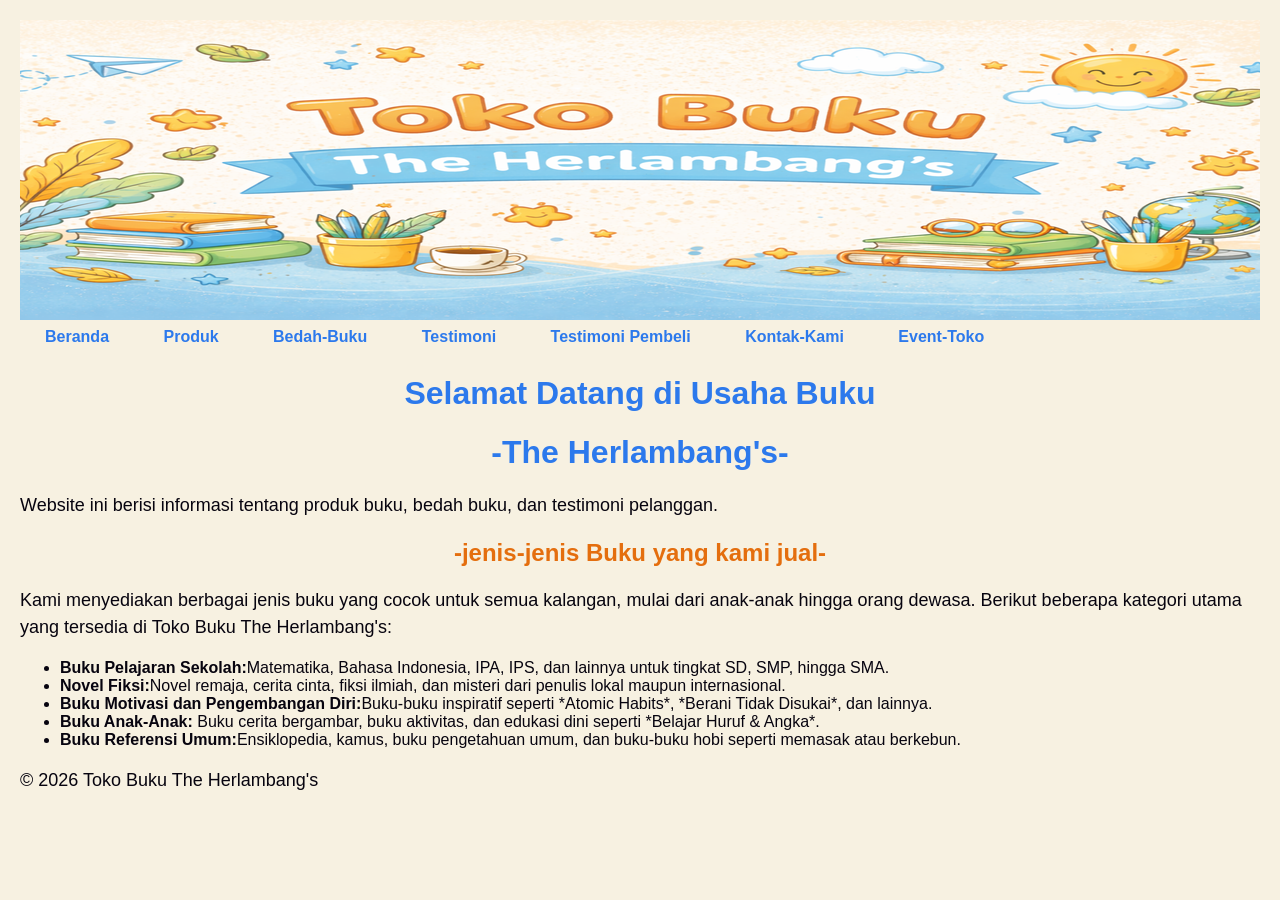
<file: index.html>
<!DOCTYPE html>
<html lang="id">
<head>
<meta charset="UTF-8">

<meta name="viewport" content="width=device-width, initial-
scale=1.0">

<title>Profil Usaha Buku</title>
<link rel="stylesheet" href="style.css" />
</head>
<body>
<header class="banner">
  <img src="banner_1312x300.png" alt="Toko Buku The Herlambang's">
</header>
<nav class="simple-nav">
  <a href="index.html">Beranda</a>
  <a href="produk.html">Produk</a>
  <a href="bedah-buku.html">Bedah-Buku</a>
  <a href="testimoni.html">Testimoni</a>
  <a href="tampil-testimoni.html">Testimoni Pembeli</a>
  <a href="kontak.html">Kontak-Kami</a>
  <a href="event.html">Event-Toko</a>
</nav>
<h1>Selamat Datang di Usaha Buku</h1>
<h1>-The Herlambang's-</h1>
<p>Website ini berisi informasi tentang produk buku, bedah
buku, dan testimoni pelanggan.</p>
<h2>-jenis-jenis Buku yang kami jual-</h2>
<p>Kami menyediakan berbagai jenis buku yang cocok untuk semua kalangan, mulai dari anak-anak hingga orang dewasa. Berikut beberapa kategori utama yang tersedia di Toko Buku The Herlambang's:</p>
<ul>
<li><strong>Buku Pelajaran Sekolah:</strong>Matematika, Bahasa Indonesia, IPA, IPS, dan lainnya untuk tingkat SD, SMP, hingga SMA.</li>
<li><strong>Novel Fiksi:</strong>Novel remaja, cerita cinta, fiksi ilmiah, dan misteri dari penulis lokal maupun internasional.
</li>
<li><strong>Buku Motivasi dan Pengembangan Diri:</strong>Buku-buku inspiratif seperti *Atomic Habits*, *Berani Tidak Disukai*, dan lainnya.</li>
<li><strong>Buku Anak-Anak:</strong> Buku cerita bergambar, buku aktivitas, dan edukasi dini seperti *Belajar Huruf & Angka*.</li>
<li><strong>Buku Referensi Umum:</strong>Ensiklopedia, kamus, buku pengetahuan umum, dan buku-buku hobi seperti memasak atau berkebun.</li>
</ul>
<footer>
  <p>&copy; 2026 Toko Buku The Herlambang's</p>
</footer>
</body>
</html>
</file>
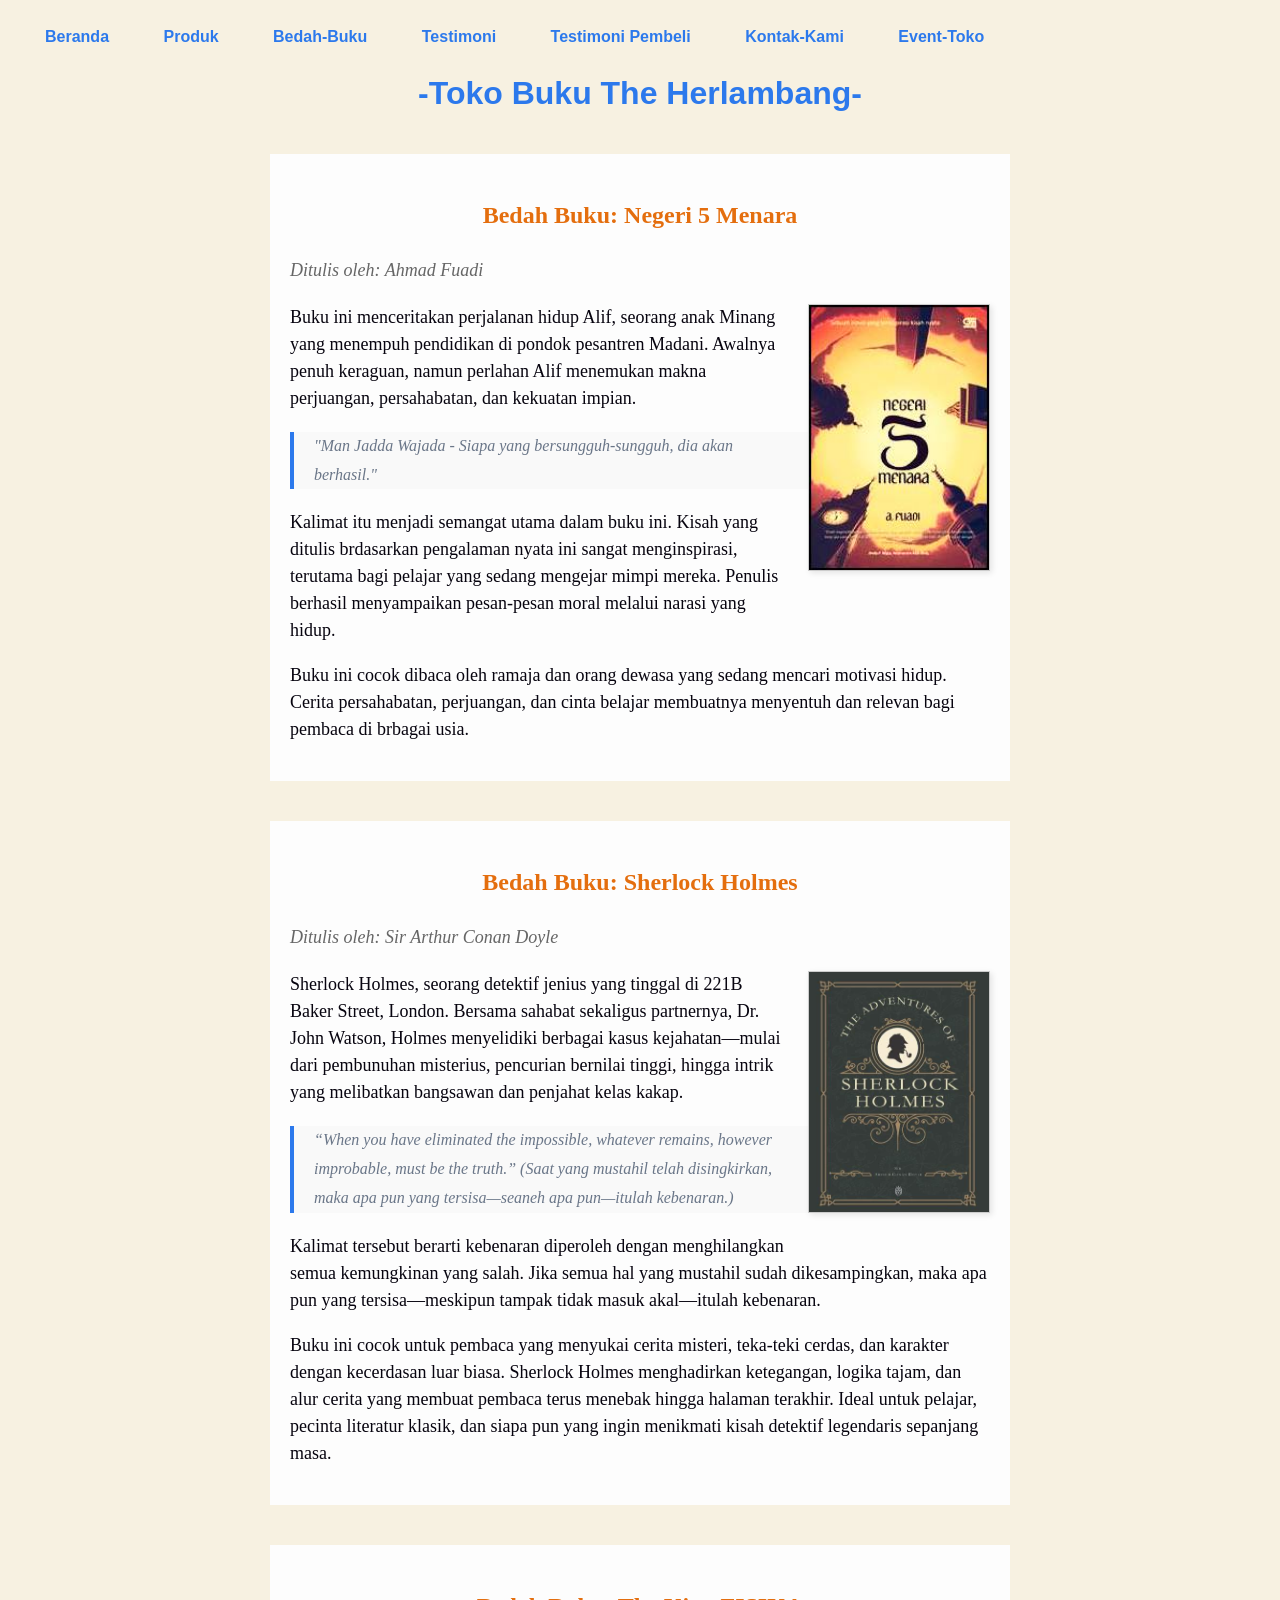
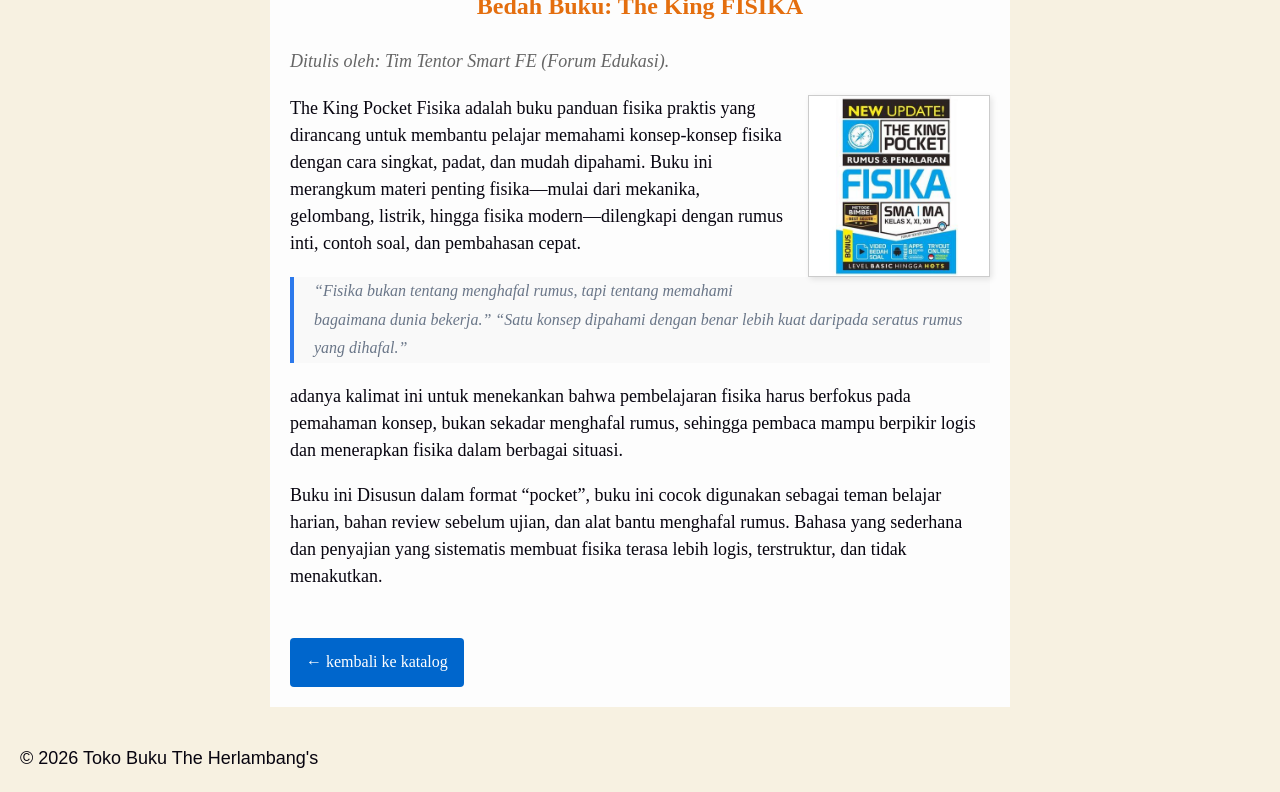
<file: bedah-buku.html>
<!DOCTYPE html>
<html lang="id">
<head>
<meta charset="UTF-8">

<meta name="viewport" content="width=device-width, initial-
scale=1.0"/>

<title>Profil Usaha Buku</title>
<link rel="stylesheet" href="style.css" />
</html>
<body>
<nav class="simple-nav">
  <a href="index.html">Beranda</a>
  <a href="produk.html">Produk</a>
  <a href="bedah-buku.html">Bedah-Buku</a>
  <a href="testimoni.html">Testimoni</a>
  <a href="tampil-testimoni.html">Testimoni Pembeli</a>
  <a href="kontak.html">Kontak-Kami</a>
  <a href="event.html">Event-Toko</a>
</nav>
</header>
<h1>-Toko Buku The Herlambang-</h1>
<section class="daftar-produk">
<main class="artikel">
 <h2>Bedah Buku: Negeri 5 Menara</h2>
 <p class="penulis">Ditulis oleh: Ahmad Fuadi</p>
 
 <img src="resensi-negeri-5-menara.jpg" alt="Sampul Negeri 5 Menara" class="sampul">

 <p>
    Buku ini menceritakan perjalanan hidup Alif,
     seorang anak Minang yang menempuh pendidikan di pondok pesantren Madani.
    Awalnya penuh keraguan, namun perlahan Alif  
    menemukan makna perjuangan, persahabatan, dan kekuatan 
    impian.
 </p>

 <blockquote>

    "Man Jadda Wajada - Siapa yang bersungguh-sungguh, 
    dia akan berhasil."
 </blockquote>
  
 <p>
    Kalimat itu menjadi semangat utama dalam buku ini.
   Kisah yang ditulis brdasarkan pengalaman nyata ini 
   sangat menginspirasi, terutama bagi pelajar yang sedang mengejar mimpi
   mereka. Penulis berhasil menyampaikan pesan-pesan moral
   melalui narasi yang hidup.
 </p>

 <p>
    Buku ini cocok dibaca oleh ramaja dan orang dewasa 
    yang sedang mencari motivasi hidup. Cerita persahabatan, 
    perjuangan, dan cinta belajar membuatnya menyentuh dan 
    relevan bagi pembaca di brbagai usia.
 </p>
</section>
 <section class="daftar-produk">
<main class="artikel">
 <h2>Bedah Buku: Sherlock Holmes </h2>
 <p class="penulis">Ditulis oleh:  Sir Arthur Conan Doyle </p>
 
 <img src="sherlock holmes.jpg" alt="Sampul Sherlock Holmes" class="sampul">

 <p>
    Sherlock Holmes, seorang detektif jenius yang tinggal di 221B Baker Street, London.
     Bersama sahabat sekaligus partnernya, Dr. John Watson,
     Holmes menyelidiki berbagai kasus kejahatan—mulai dari pembunuhan misterius, pencurian bernilai tinggi,
     hingga intrik yang melibatkan bangsawan dan penjahat kelas kakap.
 </p>

 <blockquote>
    “When you have eliminated the impossible, whatever remains, however improbable, must be the truth.”
    (Saat yang mustahil telah disingkirkan, maka apa pun yang tersisa—seaneh apa pun—itulah kebenaran.)
 </blockquote>
  
 <p>
    Kalimat tersebut berarti kebenaran diperoleh dengan menghilangkan semua kemungkinan yang salah.
    Jika semua hal yang mustahil sudah dikesampingkan,
    maka apa pun yang tersisa—meskipun tampak tidak masuk akal—itulah kebenaran.
 </p>

 <p>
    Buku ini cocok untuk pembaca yang menyukai cerita misteri, teka-teki cerdas,
    dan karakter dengan kecerdasan luar biasa. 
    Sherlock Holmes menghadirkan ketegangan, logika tajam, dan alur cerita yang membuat pembaca terus menebak hingga halaman terakhir.
    Ideal untuk pelajar, pecinta literatur klasik,
    dan siapa pun yang ingin menikmati kisah detektif legendaris sepanjang masa.
 </p>
</section>

<section class="daftar-produk">
   <main class="artikel">
 <h2>Bedah Buku: The King FISIKA </h2>
 <p class="penulis">Ditulis oleh:  Tim Tentor Smart FE (Forum Edukasi). </p>
 
 <img src="buku 1.jpeg" alt="Sampul The King FISIKA" class="sampul">

 <p>
    The King Pocket Fisika adalah buku panduan fisika praktis yang dirancang untuk membantu pelajar 
    memahami konsep-konsep fisika dengan cara singkat, padat, dan mudah dipahami.
    Buku ini merangkum materi penting fisika—mulai dari mekanika, gelombang, listrik, 
    hingga fisika modern—dilengkapi dengan rumus inti, contoh soal, dan pembahasan cepat.
 </p>

 <blockquote>
    “Fisika bukan tentang menghafal rumus, tapi tentang memahami bagaimana dunia bekerja.”
    “Satu konsep dipahami dengan benar lebih kuat daripada seratus rumus yang dihafal.”
 </blockquote>
  
 <p>
   adanya kalimat ini untuk menekankan bahwa pembelajaran fisika harus berfokus pada pemahaman konsep,
   bukan sekadar menghafal rumus,
   sehingga pembaca mampu berpikir logis dan menerapkan fisika dalam berbagai situasi.
 </p>

 <p>
    Buku ini Disusun dalam format “pocket”, buku ini cocok digunakan sebagai teman belajar harian, 
    bahan review sebelum ujian, dan alat bantu menghafal rumus.
    Bahasa yang sederhana dan penyajian yang sistematis membuat fisika terasa lebih logis,
    terstruktur, dan tidak menakutkan.
 </p>
  <a href="produk.html" class="btn-kembali">← kembali ke katalog</a>
</section>
</main>
<body>

   <footer>
      <p>&copy; 2026 Toko Buku The Herlambang's</p>
   </footer>

  </body>

</html>
</file>
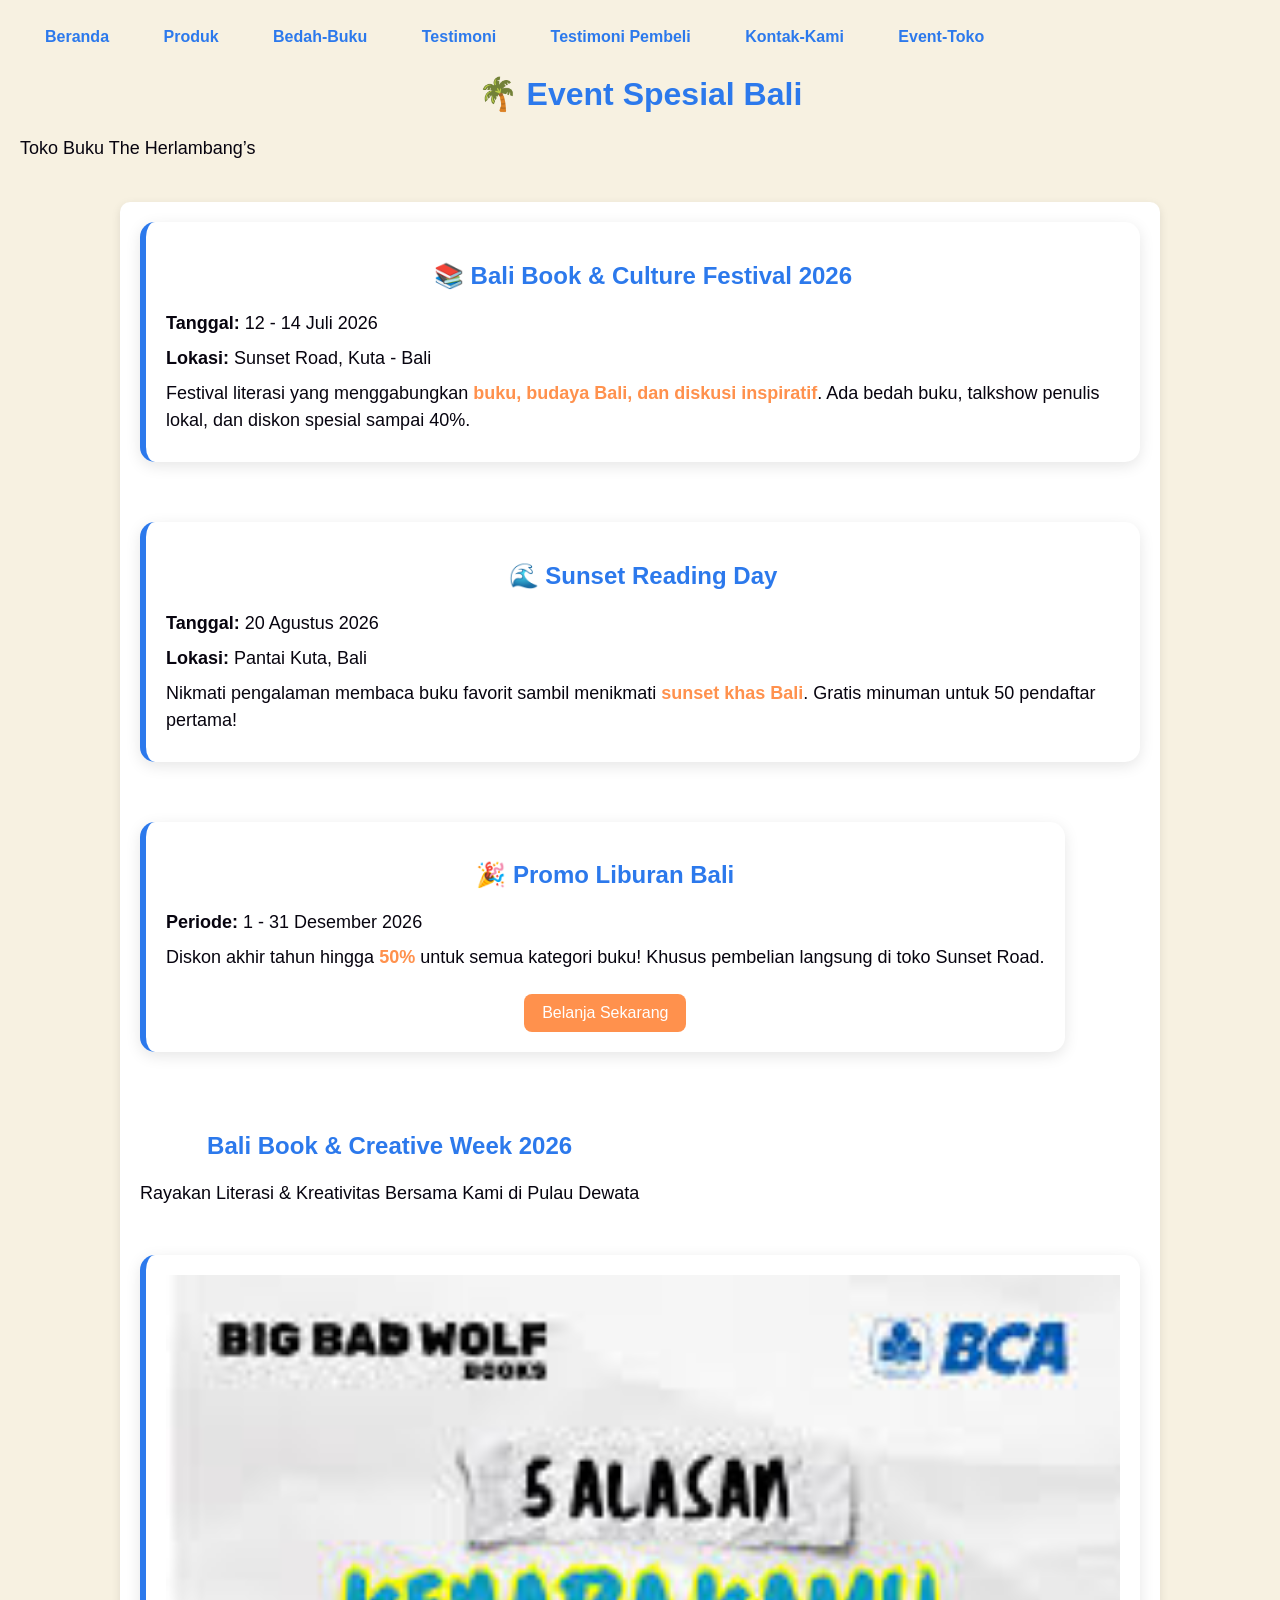
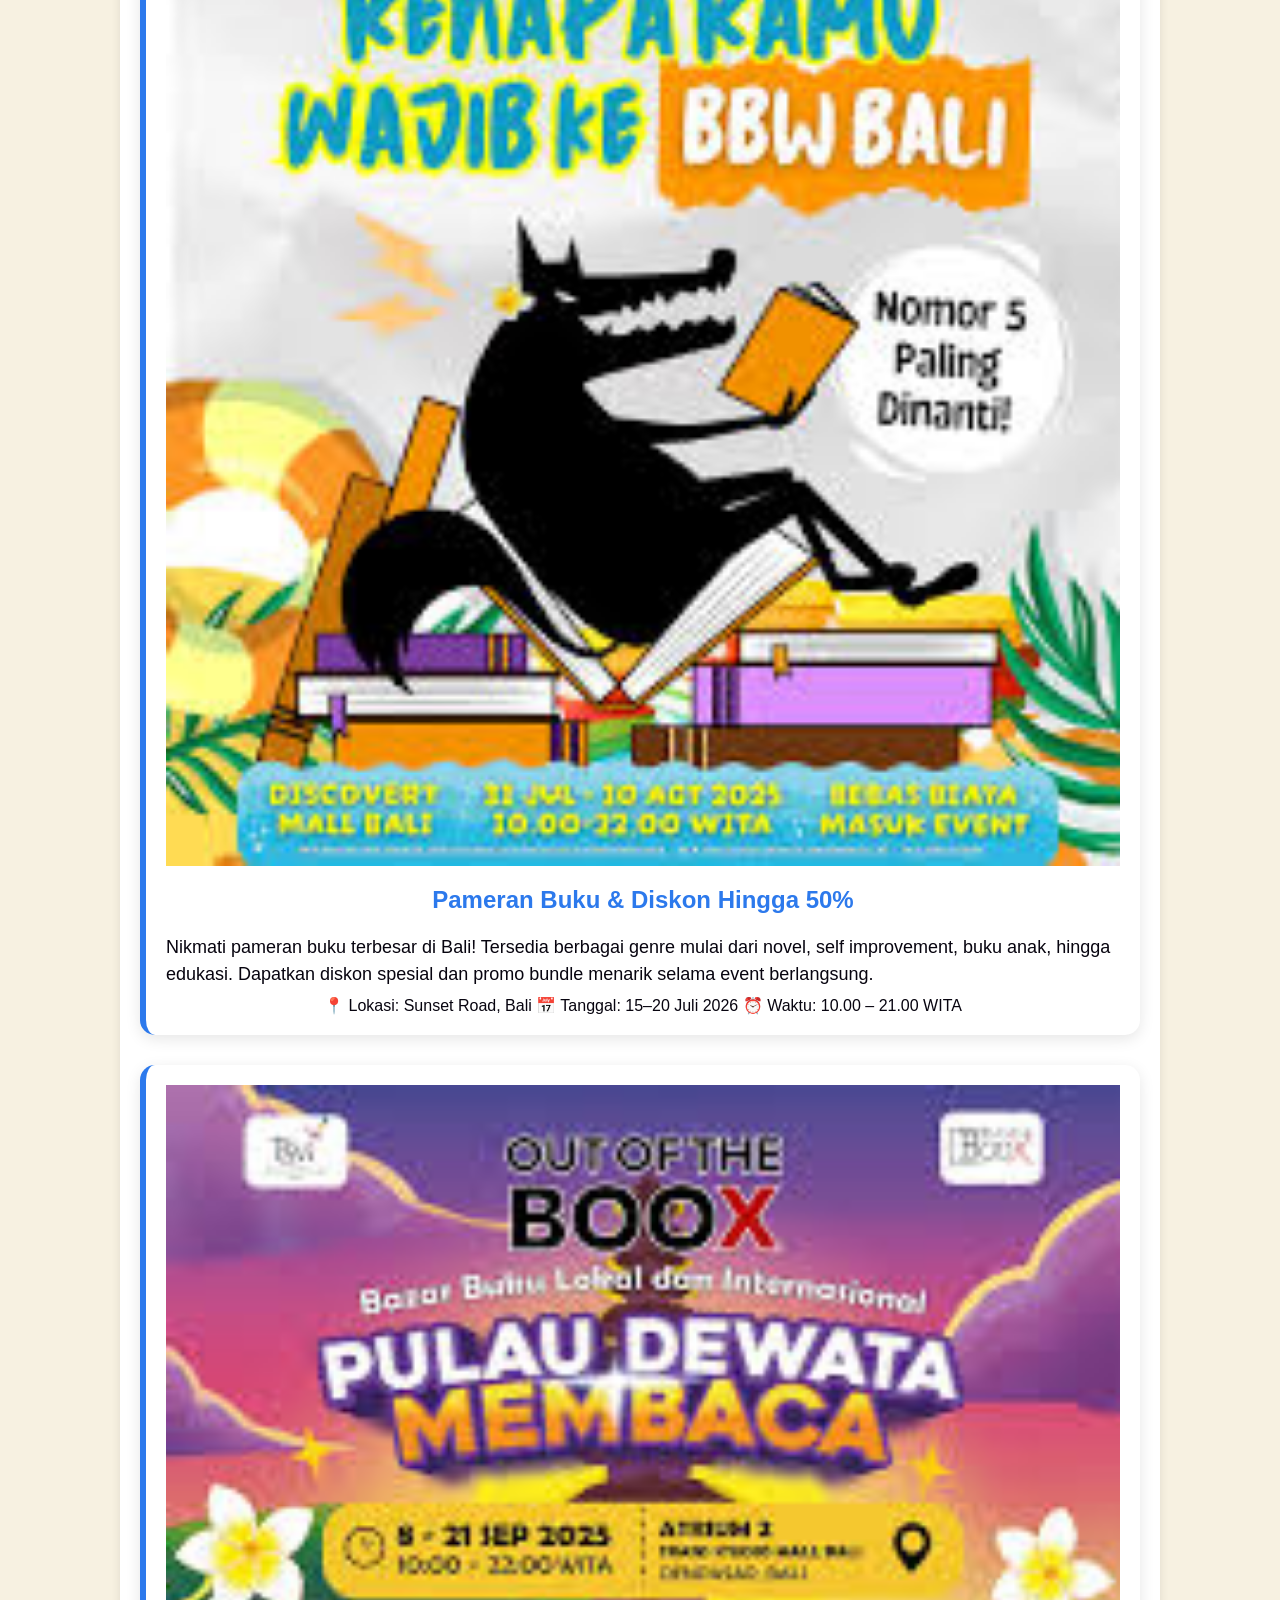
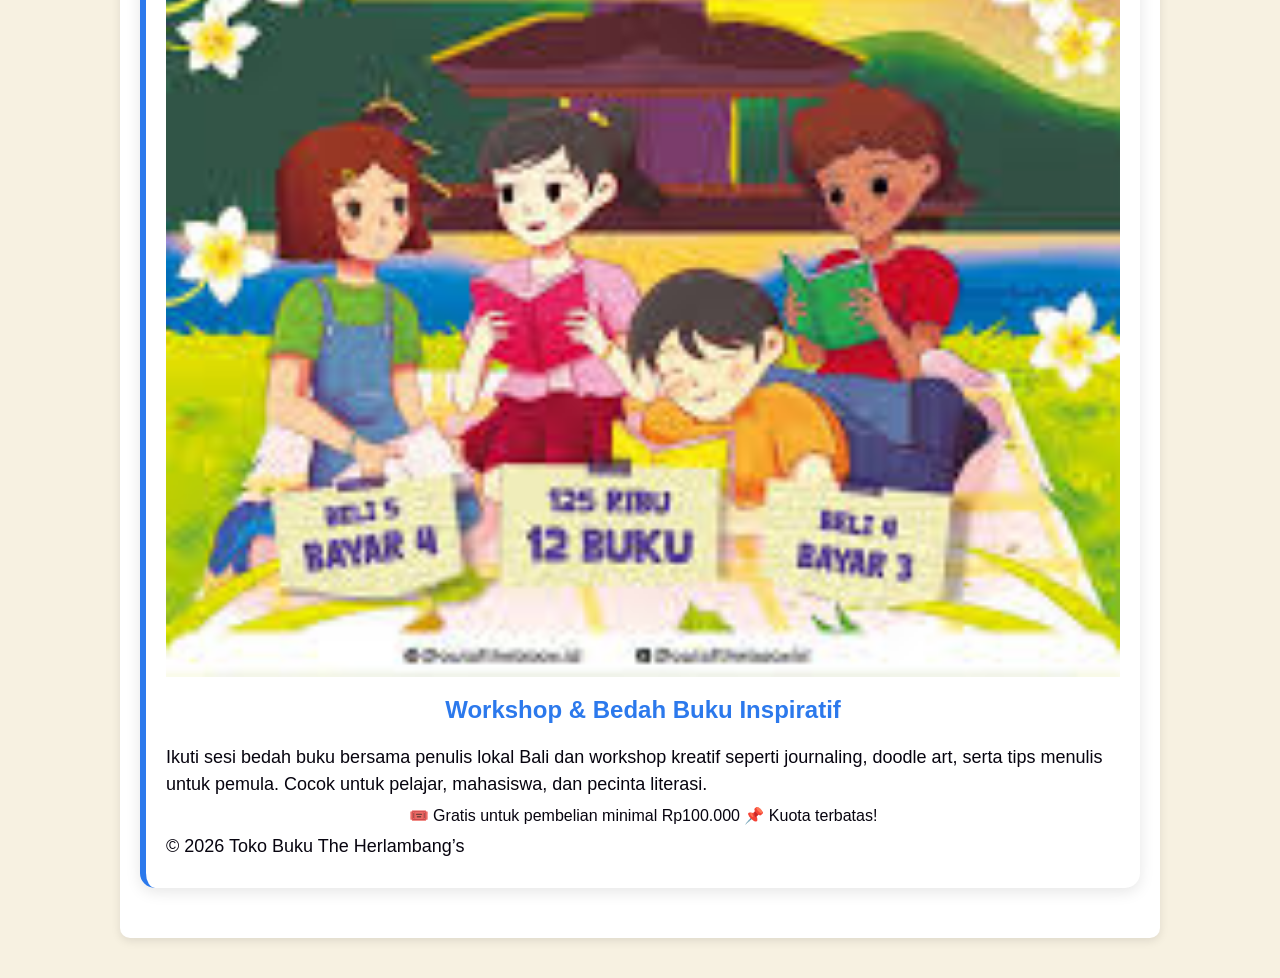
<file: event.html>
<!DOCTYPE html>
<html lang="id">
<head>
<meta charset="UTF-8">

<meta name="viewport" content="width=device-width, initial-
scale=1.0">

<title>Profil Usaha Buku</title>
<link rel="stylesheet" href="style.css" />
</head>
<body>
<nav class="simple-nav">
  <a href="index.html">Beranda</a>
  <a href="produk.html">Produk</a>
  <a href="bedah-buku.html">Bedah-Buku</a>
  <a href="testimoni.html">Testimoni</a>
  <a href="tampil-testimoni.html">Testimoni Pembeli</a>
  <a href="kontak.html">Kontak-Kami</a>
  <a href="event.html">Event-Toko</a>
</nav>
<body>
<title>Event-Toko Buku The Herlambang's</title>
<header>
  <h1>🌴 Event Spesial Bali</h1>
  <p>Toko Buku The Herlambang’s</p>
</header>

<div class="container">

  <!-- EVENT 1 -->
  <div class="event-card">
    <h2>📚 Bali Book & Culture Festival 2026</h2>
    <p><strong>Tanggal:</strong> 12 - 14 Juli 2026</p>
    <p><strong>Lokasi:</strong> Sunset Road, Kuta - Bali</p>
    <p>
      Festival literasi yang menggabungkan <span class="highlight">buku, budaya Bali, dan diskusi inspiratif</span>.
      Ada bedah buku, talkshow penulis lokal, dan diskon spesial sampai 40%.
    </p>
  </div>

  <!-- EVENT 2 -->
  <div class="event-card" style="border-left:6 solid #ff914d;">
    <h2>🌊 Sunset Reading Day</h2>
    <p><strong>Tanggal:</strong> 20 Agustus 2026</p>
    <p><strong>Lokasi:</strong> Pantai Kuta, Bali</p>
    <p>
      Nikmati pengalaman membaca buku favorit sambil menikmati 
      <span class="highlight">sunset khas Bali</span>. 
      Gratis minuman untuk 50 pendaftar pertama!
    </p>
  </div>

  <!-- EVENT 3 -->
  <div class="event-card">
    <h2>🎉 Promo Liburan Bali</h2>
    <p><strong>Periode:</strong> 1 - 31 Desember 2026</p>
    <p>
      Diskon akhir tahun hingga <span class="highlight">50%</span> untuk semua kategori buku!
      Khusus pembelian langsung di toko Sunset Road.
    </p>
    <a href="produk.html" class="btn">Belanja Sekarang</a>
  </div>
<section class="header-event">
<h1>Bali Book & Creative Week 2026</h1>
<p>Rayakan Literasi & Kreativitas Bersama Kami di Pulau Dewata</p>
</section>

<div class="event-container">

<div class="event-card">
<img src="big wolf.jfif" alt="Event Buku Big Bad Wolf" class="event-img">
<div class="event-content">
<h2>Pameran Buku & Diskon Hingga 50%</h2>
<p>
Nikmati pameran buku terbesar di Bali! Tersedia berbagai genre mulai dari novel,
self improvement, buku anak, hingga edukasi. Dapatkan diskon spesial dan promo
bundle menarik selama event berlangsung.
</p>
<div class="event-info">
📍 Lokasi: Sunset Road, Bali  
📅 Tanggal: 15–20 Juli 2026  
⏰ Waktu: 10.00 – 21.00 WITA
</div>
</div>
</div>

<div class="event-card">
<img src="pulau deawata.jfif" alt="Workshop Buku" class="event-img">
<div class="event-content">
<h2>Workshop & Bedah Buku Inspiratif</h2>
<p>
Ikuti sesi bedah buku bersama penulis lokal Bali dan workshop kreatif seperti
journaling, doodle art, serta tips menulis untuk pemula. Cocok untuk pelajar,
mahasiswa, dan pecinta literasi.
</p>
<div class="event-info">
🎟️ Gratis untuk pembelian minimal Rp100.000  
📌 Kuota terbatas!
</div>
</div>

<footer>
  <p>&copy; 2026 Toko Buku The Herlambang’s </p>
</footer>

</body>

</html>
</file>
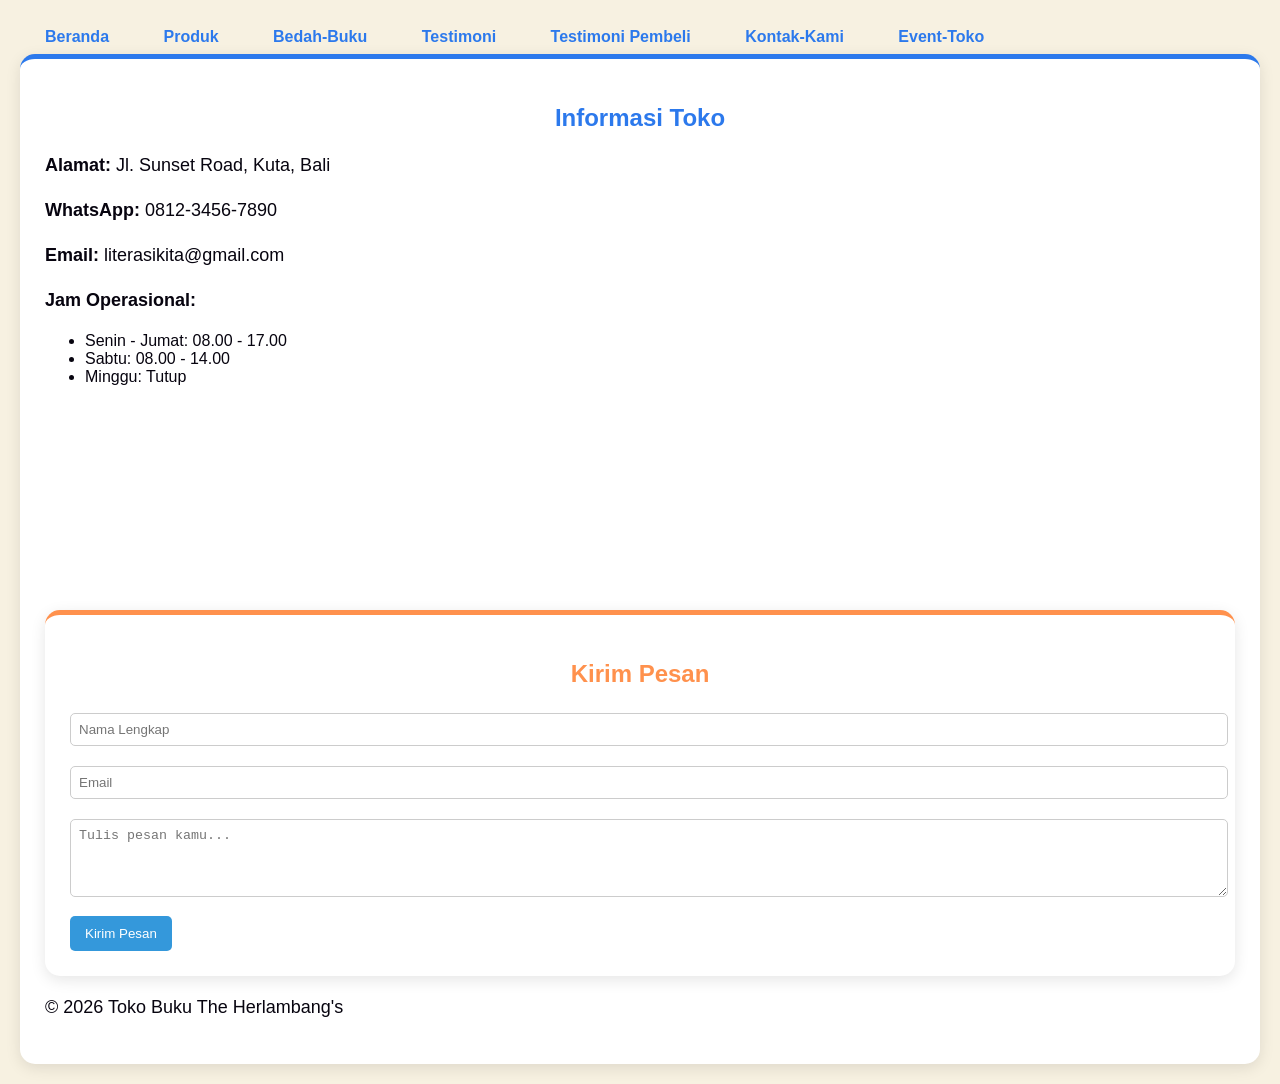
<file: kontak.html>
<!DOCTYPE html>
<html lang="id">
<head>
<meta charset="UTF-8">

<meta name="viewport" content="width=device-width, initial-
scale=1.0">

<title>Profil Usaha Buku</title>
<link rel="stylesheet" href="style.css" />
</head>
<body>
<nav class="simple-nav">
  <a href="index.html">Beranda</a>
  <a href="produk.html">Produk</a>
  <a href="bedah-buku.html">Bedah-Buku</a>
  <a href="testimoni.html">Testimoni</a>
  <a href="tampil-testimoni.html">Testimoni Pembeli</a>
  <a href="kontak.html">Kontak-Kami</a>
  <a href="event.html">Event-Toko</a>
</nav>
<title>Kontak - Toko Buku The Herlambang's</title>

</head>
<body>
<div class="info-box">
  <h2>Informasi Toko</h2>
  <p><strong>Alamat:</strong> Jl. Sunset Road, Kuta, Bali</p>
  <p><strong>WhatsApp:</strong> 0812-3456-7890</p>
  <p><strong>Email:</strong> literasikita@gmail.com</p>

  <p><strong>Jam Operasional:</strong></p>
  <ul>
    <li>Senin - Jumat: 08.00 - 17.00</li>
    <li>Sabtu: 08.00 - 14.00</li>
    <li>Minggu: Tutup</li>
  </ul>

  <div class="map">
    <iframe 
      src="https://www.google.com/maps?q=Sunset+Road+Bali&output=embed"
      width="100%" 
      height="200" 
      style="border:0;" 
      loading="lazy">
    </iframe>
  </div>
  <div class="form-box">
  <h2>Kirim Pesan</h2>

  <form>
    <input type="text" placeholder="Nama Lengkap" required>
    <input type="email" placeholder="Email" required>
    <textarea rows="4" placeholder="Tulis pesan kamu..." required></textarea>
    <button type="submit">Kirim Pesan</button>
  </form>
</div>
</body>
</html>
<footer>
    <p>&copy; 2026 Toko Buku The Herlambang's </p>
</footer>
</file>
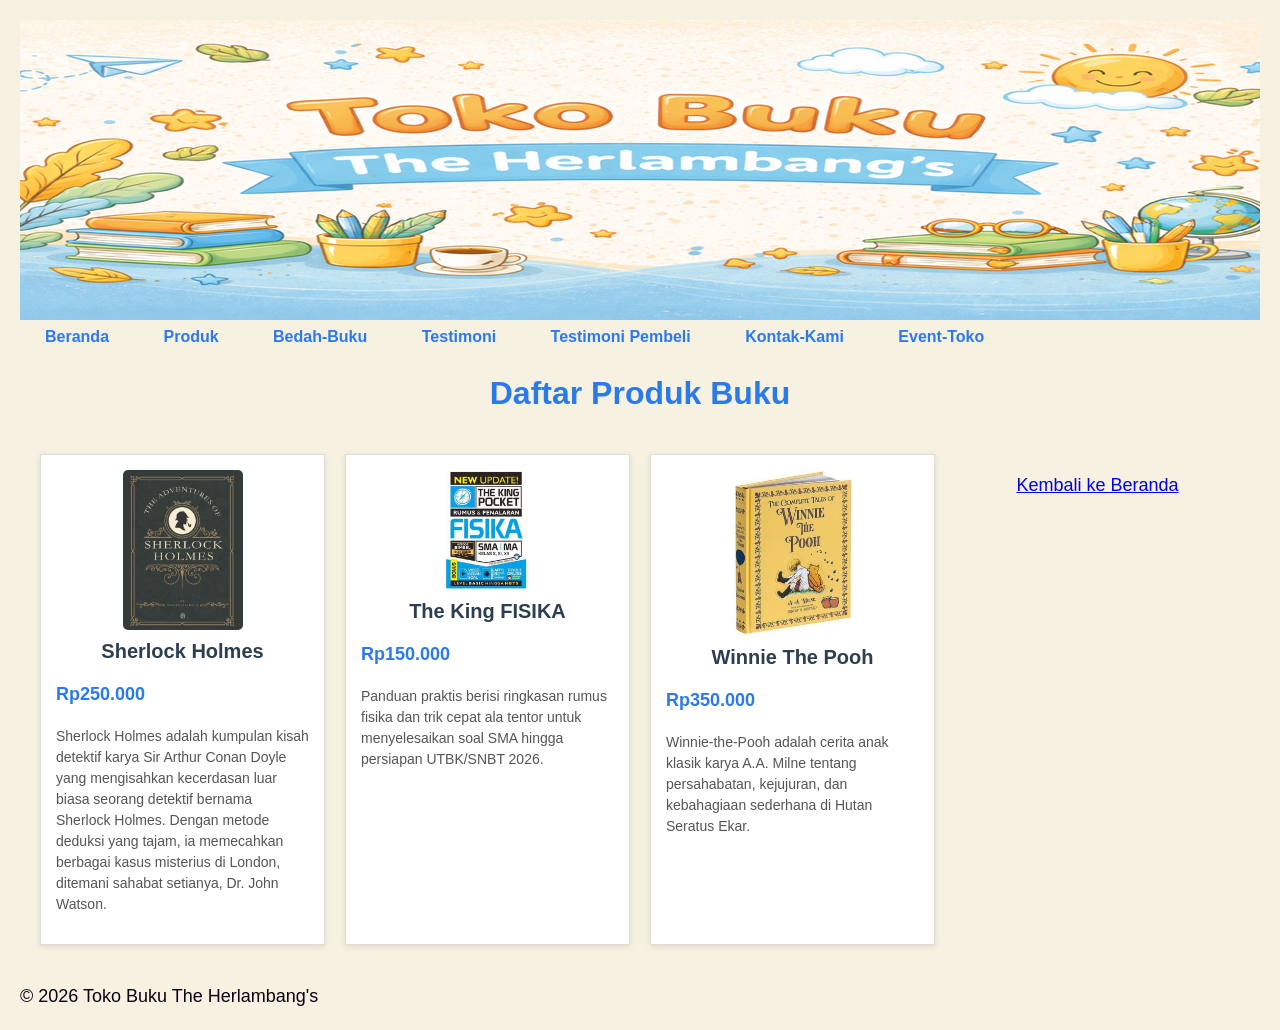
<file: produk.html>
<!DOCTYPE html>
<html lang="id">
<head>
<meta charset="UTF-8">

<meta name="viewport" content="width=device-width, initial-
scale=1.0">

<title>Profil Usaha Buku</title>
<link rel="stylesheet" href="style.css" />
</head>
<body>
<header class="banner">
  <img src="banner_1312x300.png" alt="Toko Buku The Herlambang's">
</header>
<nav class="simple-nav">
  <a href="index.html">Beranda</a>
  <a href="produk.html">Produk</a>
  <a href="bedah-buku.html">Bedah-Buku</a>
  <a href="testimoni.html">Testimoni</a>
  <a href="tampil-testimoni.html">Testimoni Pembeli</a>
  <a href="kontak.html">Kontak-Kami</a>
  <a href="event.html">Event-Toko</a>
</nav>

<h1>Daftar Produk Buku</h1>
<section class="daftar-produk"> 
 <div class="produk">
  <img src="sherlock holmes.jpg" alt="Buku 1">
  <h2>Sherlock Holmes</h2>
  <p class="harga">Rp250.000</p>
  <p class="deskripsi">
    Sherlock Holmes adalah kumpulan kisah detektif karya Sir Arthur Conan Doyle
    yang mengisahkan kecerdasan luar biasa seorang detektif bernama Sherlock Holmes.
    Dengan metode deduksi yang tajam, ia memecahkan berbagai kasus misterius di London,
    ditemani sahabat setianya, Dr. John Watson.
  </p>
</div>

<div class="produk">
  <img src="buku 1.jpeg" alt="Buku 2">
  <h2>The King FISIKA</h2>
  <p class="harga">Rp150.000</p>
  <p class="deskripsi">
    Panduan praktis berisi ringkasan rumus fisika dan trik cepat ala tentor
    untuk menyelesaikan soal SMA hingga persiapan UTBK/SNBT 2026.
  </p>
</div>

<div class="produk">
  <img src="Winnie the Pooh.jfif" alt="Buku 3" >
  <h2>Winnie The Pooh</h2>
  <p class="harga">Rp350.000</p>
  <p class="deskripsi">
    Winnie-the-Pooh adalah cerita anak klasik karya A.A. Milne tentang
    persahabatan, kejujuran, dan kebahagiaan sederhana di Hutan Seratus Ekar.
  </p>
</div>


<p style="text-align:center;">
<a href="index.html">Kembali ke Beranda</a>
</p>
</section>
<footer>
      <p>&copy; 2026 Toko Buku The Herlambang's</p>
   </footer>
</body>

</html>
</file>
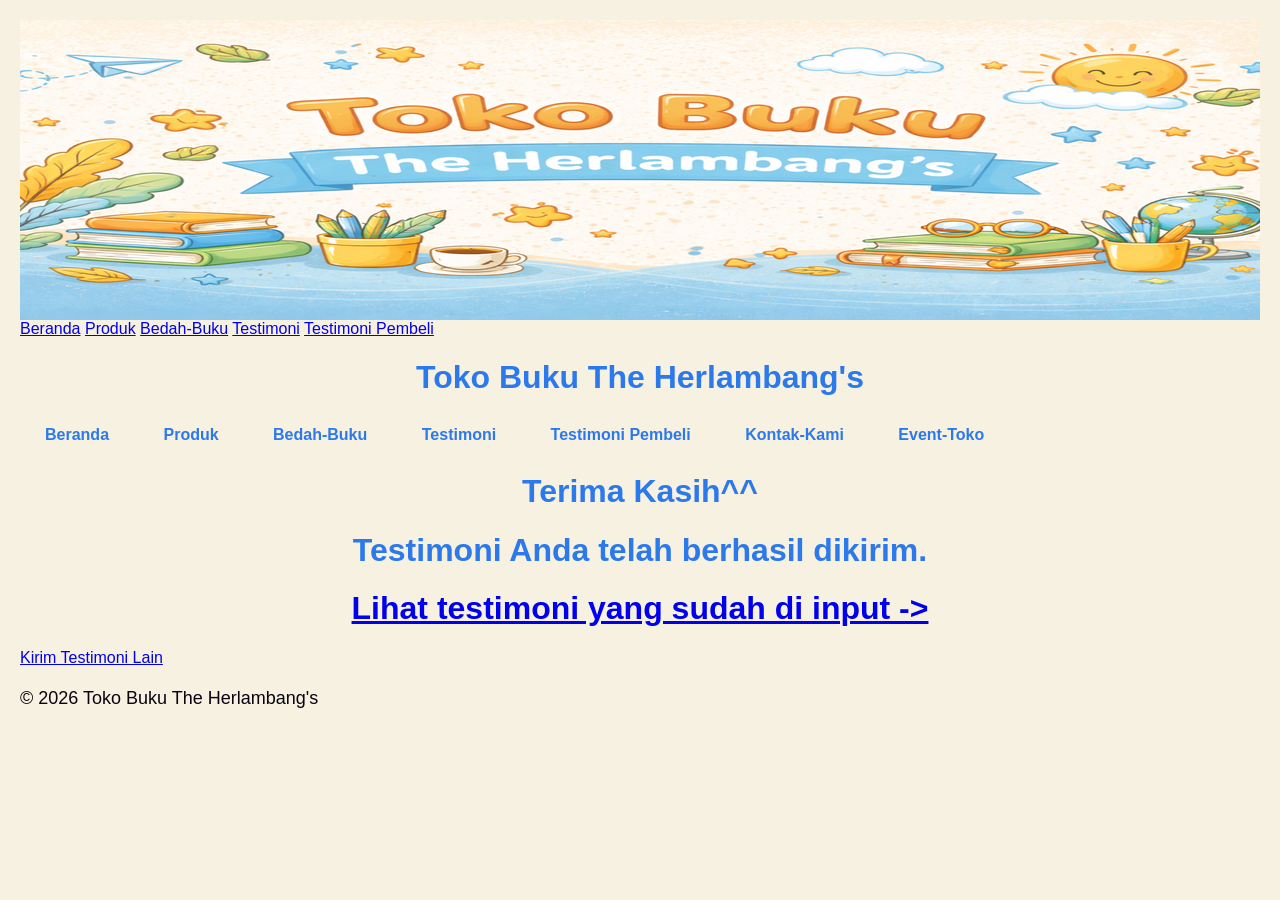
<file: proses-testimoni.html>
<html lang="id">
<head>
<meta charset="UTF-8">
<meta name="viewport" content="width=device-width, initial-
scale=1.0">
<title>Profil Usaha Buku</title>
<link rel="stylesheet" href="style.css" />
</head>
<body>
<header class="banner">
  <img src="banner_1312x300.png" alt="Toko Buku The Herlambang's">
</header>
<nav>
<a href="index.html">Beranda</a>
<a href="produk.html">Produk</a>
<a href="bedah-buku.html">Bedah-Buku</a>
<a href="testimoni.html">Testimoni</a>
<a href="tampil-testimoni.html">Testimoni Pembeli</a>
</nav>
<html lang="id">
<head>
   <meta charset="UTF-8">
   <meta name="viewport" content="width=device-width,initial-scale=1.0">
   <title>Semua Testimoni - Toko Buku The Herlambang's</title>
   <link rel="stylesheet" href="style.css">
</head>
<body>

<header>
    <h1>Toko Buku The Herlambang's</h1>
    <nav class="simple-nav">
    <a href="index.html">Beranda</a>
    <a href="produk.html">Produk</a>
    <a href="bedah-buku.html">Bedah-Buku</a>
    <a href="testimoni.html">Testimoni</a>
    <a href="tampil-testimoni.html">Testimoni Pembeli</a>
    <a href="kontak.html">Kontak-Kami</a>
    <a href="event.html">Event-Toko</a>
    </nav>
</header>

<main class="konfirmasi">
    <h1>Terima Kasih^^</h1>
   <h1> Testimoni Anda telah berhasil dikirim.</h1>
   <h1><a href="tampil-testimoni.html">Lihat testimoni yang sudah di input -> </a></h1> 
   <section class="testimoni-terkirim"></section>
   <a href="testimoni.html">Kirim Testimoni Lain</a>
      </main>

<footer> 
  <p>&copy;  2026 Toko Buku The Herlambang's</p>
</footer>   
       </body>
       </html>
</file>
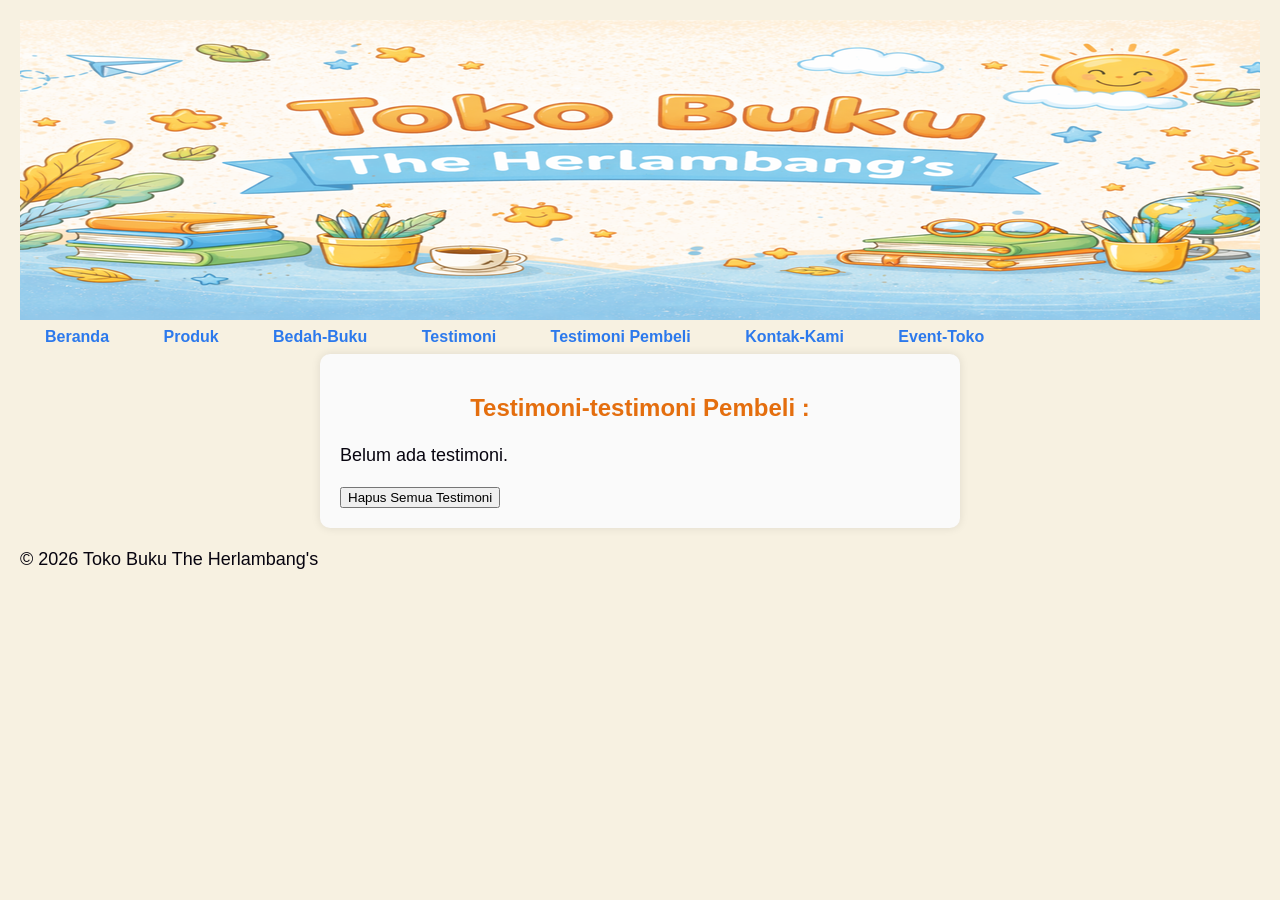
<file: tampil-testimoni.html>
<html lang="id">
<head>
<meta charset="UTF-8">

<meta name="viewport" content="width=device-width, initial-scale=1.0">
<title>Formulir Testimoni - Toko buku The Herlambang's</title>
<link rel="stylesheet" href="style.css" />
</head>
<body>
<header class="banner">
  <img src="banner_1312x300.png" alt="Toko Buku The Herlambang's">
</header>
<header>
<nav class="simple-nav">
  <a href="index.html">Beranda</a>
  <a href="produk.html">Produk</a>
  <a href="bedah-buku.html">Bedah-Buku</a>
  <a href="testimoni.html">Testimoni</a>
  <a href="tampil-testimoni.html">Testimoni Pembeli</a>
  <a href="kontak.html">Kontak-Kami</a>
  <a href="event.html">Event-Toko</a>
</nav>
</header>
<main class="formulir">
  <h2>Testimoni-testimoni Pembeli :</h2>
  <div id="daftarTestimoni"></div>

  <button id="hapusSemua">Hapus Semua Testimoni</button>

  <section>
     <div id="daftarTestimoni"></div>
  </section>
</main>
 
<footer>
  <p>&copy; 2026 Toko Buku The Herlambang's</p>
</footer>

<script>
    const container =document.getElementById('daftarTestimoni');
    const testimoniList =JSON.parse(localStorage.getItem('testimoniList')) || [];
    if (testimoniList.length === 0) {
     container.innerHTML = "<p>Belum ada testimoni.</p>";
   } else {
    testimoniList.forEach((t, i) => {
      const el = document.createElement('div');
      el.className = 'testimoni-box';
      el.innerHTML = `
        <p><strong>Nama:</strong> ${t.nama}</p>
        <p><strong>Asal Sekolah/Instansi/komunitas:</strong> ${t.asal}</p>
        <p><strong>Judul:</strong> ${t.judul}</p>
        <p><strong>Rating:</strong> ${t.rating}</p>
        <p><strong>Email:</strong> ${t.email}</p>
        <p><strong>Testimoni Anda:</strong> ${t.pesan}</p>
       `;
        container.appendChild(el);    
    });
        }
document.getElementById("hapusSemua").addEventListener("click", function() {
    const konfirmasi = confirm("apakah Anda yakin ingin menghapus semua testimoni?");
     if (konfirmasi) {
       localStorage.removeItem("testimoniList");
       location.reload();
    }
     });
</script>
</body>
</html>
</file>
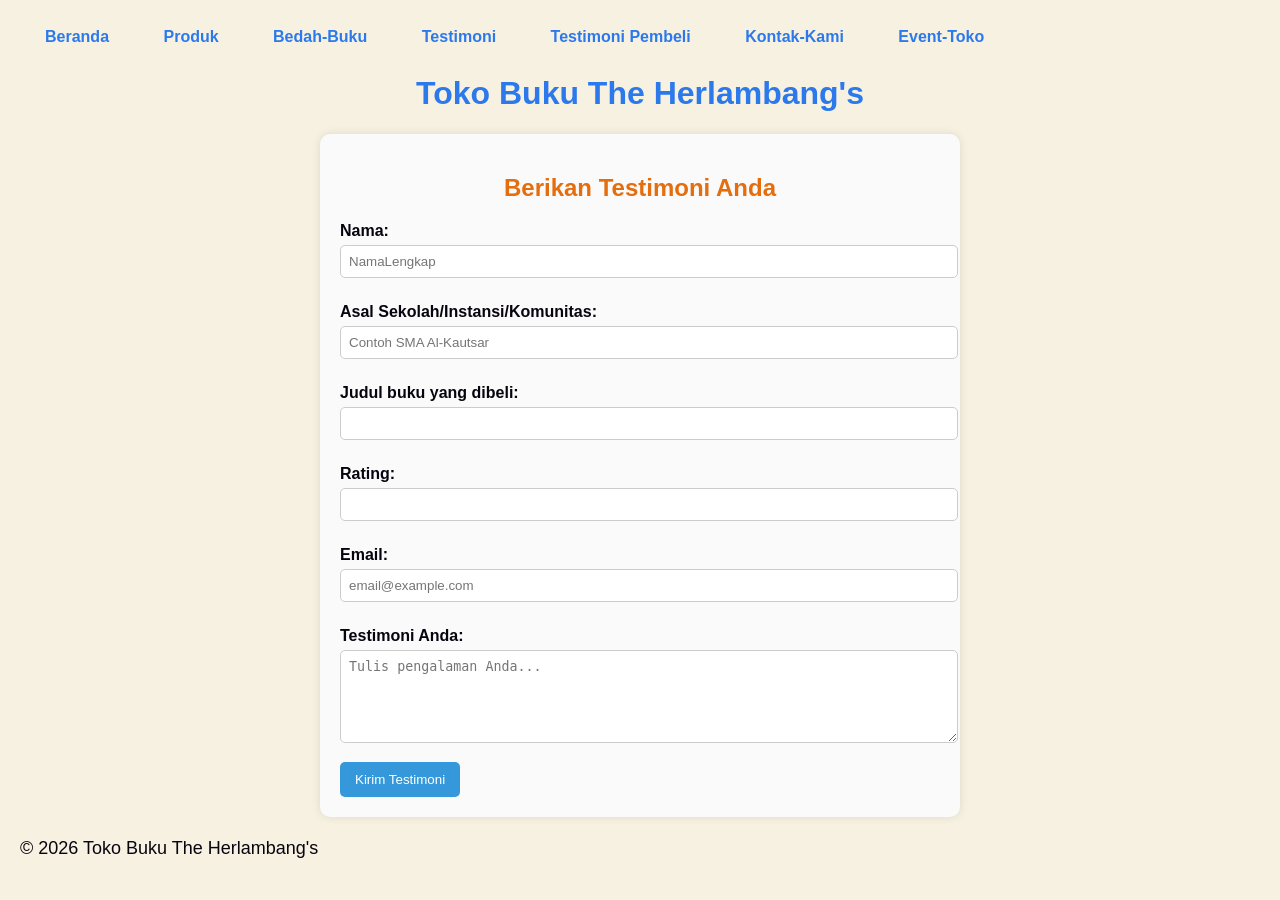
<file: testimoni.html>
<!DOCTYPE html>
<html lang="id">
<head>
<meta charset="UTF-8">

<meta name="viewport" content="width=device-width, initial-
scale=1.0">

<title>Profil Usaha Buku</title>
<link rel="stylesheet" href="style.css" />
</head>
<body>
<nav class="simple-nav">
  <a href="index.html">Beranda</a>
  <a href="produk.html">Produk</a>
  <a href="bedah-buku.html">Bedah-Buku</a>
  <a href="testimoni.html">Testimoni</a>
  <a href="tampil-testimoni.html">Testimoni Pembeli</a>
  <a href="kontak.html">Kontak-Kami</a>
  <a href="event.html">Event-Toko</a>
</nav>
<h1>Toko Buku The Herlambang's</h1>
<main class="formulir">
<h2>Berikan Testimoni Anda</h2>
<form id="formTestimoni">
    <label for="nama">Nama:</label>
    <input  type="text"   id="nama"  name="nama"   required  placeholder="NamaLengkap">

    <label for="asal">Asal Sekolah/Instansi/Komunitas:</label>
    <input type="text"   id="asal"  name="asal"   required placeholder="Contoh SMA Al-Kautsar">

    <label for="judul">Judul buku yang dibeli:</label>
    <input type="text"  id="judul"  name="judul">

    <label for="rating">Rating:</label>
    <input type="number"  id="rating"   name="rating">

    <label for="email">Email:</label>
    <input  type="email"  id="email"   name="email"   required placeholder="email@example.com">

    <label for="pesan">Testimoni Anda:</label>
    <textarea id="pesan"   name="pesan"   required placeholder="Tulis pengalaman Anda..."  rows="5"></textarea>

    <button type="submit">Kirim Testimoni</button>
</form>   
 </main>
<footer>
  <p>&copy; 2026 Toko Buku The Herlambang's</p>
</footer> 
 
<script>
    document.getElementById('formTestimoni').addEventListener('submit', function(e) {
      e.preventDefault();
     const nama =document.getElementById('nama').value;
     const asal =document.getElementById('asal').value;
     const judul =document.getElementById('judul').value;
     const rating =document.getElementById('rating').value;              
     const email =document.getElementById('email').value;
     const pesan = document.getElementById('pesan').value;
     const dataBaru = { nama,asal,judul,rating,email,pesan };

     // Ambil list dari localStorage
const testimoniList = JSON.parse(localStorage.getItem('testimoniList')) || [];

// Tambahkan testimoni baru
testimoniList.push(dataBaru);

// Simpan kembali ke localStorage
localStorage.setItem('testimoniList', JSON.stringify(testimoniList)); 

// Arahkan ke halaman konfirmasi 
   window.location.href = 'proses-testimoni.html';
    });
 </script>   
</body>
</html>
</file>
<file: style.css>
body {
background-color: #f7f1e1;
color: #07040f; 
font-family:'Trebuchet MS', 'Lucida Sans Unicode', 'Lucida Grande', 'Lucida Sans', Arial, sans-serif;
margin: 20px;
}
h1 {
color: #2c79ec;
text-align: center;
}
h2 {
color:#e46e0e;
text-align: center;
}
p {
font-size: 18px;
text-align: left;
line-height: 1.5;
}
 



.daftar-produk {
  display: grid;
  grid-template-columns: repeat(auto-fit, minmax(250px, 1fr));
  gap: 20px;
  padding: 20px;
}

.produk {
  background-color: #fff;
  border: 1px solid #ddd;
  padding: 15px;
  text-align: center; /* pusatkan isi */
  box-shadow: 0 2px 6px rgba(0, 0, 0, 0.1);
}

.produk img {
  width: 120px;
  height: auto;
  border-radius: 5px;
  margin: 0 auto 10px; /* pusatkan gambar */
  display: block;
}

.produk h2,
.produk h3 {
  color: #2c3e50;
  margin: 5px 0;
}

.produk h2 {
  font-size: 20px;
}

.produk h3 {
  font-size: 16px;
}

.harga {
  font-weight: bold;
  color: #2c79ec;
}

.deskripsi {
  font-size: 14px;
  color: #555;
  text-align: left; /* opsional: deskripsi tetap rapi */
}

.artikel {
  max-width: 700px;
  margin: auto;
  padding: 20px;
  background-color: #fdfdfd;
  font-family: 'Georgia', serif;

  line-height: 1.8;
}

.artikel .penulis {
  font-style: italic;
  color: #666;
  margin-bottom: 20px;
}

.artikel .sampul {
  width: 180px;
  float: right;
  margin: 0 0 20px 20px;
  border: 1px solid #ccc;
  box-shadow: 2px 2px 6px rgba(0,0,0,0.1);
}

.artikel blockquote {
  font-style: italic;
  padding-left: 20px;
  margin: 20px 0;
  border-left: 4px solid #2c79ec;
  color: #6a7688;
  background-color: #f9f9f9;
}

.btn-kembali {
  display: inline-block;
  margin-top: 30px;
  padding: 10px 16px;
  background-color: #0066cc;
  color: white;
  text-decoration: none;
  border-radius: 4px;
}

.btn-kembali:hover {
  background-color: #004d99;
}

.formulir {
  max-width:  600px;
  margin: auto;
  padding: 20px;
  background-color: #fafafa;
  border-radius: 10px;
  box-shadow: 0 0 10px rgba(0, 0, 0, 0.1);
}

form label {
  display: block;
  margin-top: 10px;
  font-weight: bold;
}
form input,
form select,
form textarea {
  width: 100%;
  padding: 8px;
  margin-top: 5px;
  margin-bottom: 15px;
  border-radius: 5px;
  border: 1px  solid #ccc;
}

form button {
  background-color: #3498db;
  color: white;
  padding: 10px 15px;
  border: none;
  border-radius: 5px;
  cursor: pointer;
}

form button:hover {
  background-color: #2980b9;
}

.banner {
  height: 300px;
  overflow: hidden;
}

.banner img {
  width: 100%;
  height: 100%;
  object-fit: cover;
  object-position: center 60%;
  display: block;
}

.body {
  font-family: Arial, sans-serif;
  background-color: #f4f6f9;
  margin: 0;
}

.header {
  background-color: #71a9db;
  color: white;
  text-align: center;
  padding: 20px;
}

.container {
  max-width: 600px;
  margin: 30px auto;
  background: white;
  padding: 20px;
  border-radius: 10px;
  box-shadow: 0 3px 10px rgba(0,0,0,0.1);
}

.input, textarea {
  width: 100%;
  padding: 10px;
  margin-top: 5px;
  margin-bottom: 15px;
  border-radius: 6px;
  border: 1px solid #ccc;
}

.button {
  background-color: #2c79ec;
  color: white;
  padding: 10px;
  border: none;
  border-radius: 6px;
  cursor: pointer;
  width: 100%;
}
simple-nav {
  text-align: center;
  padding: 15px;
  background: #ffffff;
  border-bottom: 2px solid #2c79ec;
}

.simple-nav a {
  display: inline-block;
  margin: 0 10px;
  padding: 8px 15px;
  text-decoration: none;
  color: #2c79ec;
  font-weight: bold;
  border-radius: 20px;
  transition: all 0.3s ease;
}

.simple-nav a:hover {
  background-color: #ff914d;
  color: white;
}
.body {
  margin: 0;
  font-family: Arial, sans-serif;
  background-color: #f4f6f9;
}

/* HEADER */
.header {
  background: linear-gradient(90deg, #2c79ec, #ff914d);
  color: white;
  text-align: center;
  padding: 30px 20px;
}

/* CONTAINER */
.container {
  max-width: 1000px;
  margin: 40px auto;
  padding: 20px;
  display: flex;
  flex-wrap: wrap;
  gap: 30px;
}

/* INFO BOX */
.info-box {
  flex: 1;
  background: white;
  padding: 25px;
  border-radius: 15px;
  box-shadow: 0 4px 15px rgba(0,0,0,0.1);
  border-top: 5px solid #2c79ec;
}

.info-box h2 {
  color: #2c79ec;
}

/* FORM BOX */
.form-box {
  flex: 1;
  background: white;
  padding: 25px;
  border-radius: 15px;
  box-shadow: 0 4px 15px rgba(0,0,0,0.1);
  border-top: 5px solid #ff914d;
}

.form-box h2 {
  color: #ff914d;
}

.input, textarea {
  width: 100%;
  padding: 12px;
  margin-top: 5px;
  margin-bottom: 15px;
  border-radius: 8px;
  border: 1px solid #ccc;
  transition: 0.3s;
}

.input:focus, textarea:focus {
  border-color: #2c79ec;
  box-shadow: 0 0 6px rgba(44,121,236,0.4);
  outline: none;
}

.button {
  background-color: #ff914d;
  color: white;
  padding: 12px;
  border: none;
  border-radius: 8px;
  cursor: pointer;
  width: 100%;
  font-size: 15px;
  transition: 0.3s;
}

button:hover {
  background-color: #e76f00;
}

/* MAP */
.map {
  margin-top: 20px;
  border-radius: 10px;
  overflow: hidden;
}

/* FOOTER */
.footer {
  margin-top: 50px;
  background-color: #2c3e50;
  color: white;
  text-align: center;
  padding: 15px;
}


@media(max-width: 768px){
  .container {
    flex-direction: column;
  }
}
.body {
  margin: 0;
  font-family: Arial, sans-serif;
  background-color: #f4f6f9;
}

/* HEADER */
.header {
  background: linear-gradient(90deg, #2c79ec, #ff914d);
  color: white;
  text-align: center;
  padding: 30px 20px;
}

/* CONTAINER */
.container {
  max-width: 1000px;
  margin: 40px auto;
  padding: 20px;
}

/* CARD EVENT */
.event-card {
  background: white;
  padding: 25px;
  margin-bottom: 30px;
  border-radius: 15px;
  box-shadow: 0 4px 15px rgba(0,0,0,0.1);
  border-left: 6px solid #2c79ec;
}

.event-card h2 {
  color: #2c79ec;
}

.event-card p {
  margin: 8px 0;
}

.highlight {
  color: #ff914d;
  font-weight: bold;
}

/* BUTTON */
.btn {
  display: inline-block;
  margin-top: 15px;
  padding: 10px 18px;
  background-color: #ff914d;
  color: white;
  text-decoration: none;
  border-radius: 8px;
  transition: 0.3s;
}

.btn:hover {
  background-color: #e76f00;
}

/* FOOTER */
.footer {
  margin-top: 50px;
  background-color: #2c3e50;
  color: white;
  text-align: center;
  padding: 15px;
}
.event-card img {
  width: 100%;
  height: auto;       /* biar ikut ukuran asli */
  object-fit: contain; /* supaya tidak kepotong */
  display: block;
}
.event-card {
  text-align: center;
  background: white;
  padding: 20px;
}
</file>
